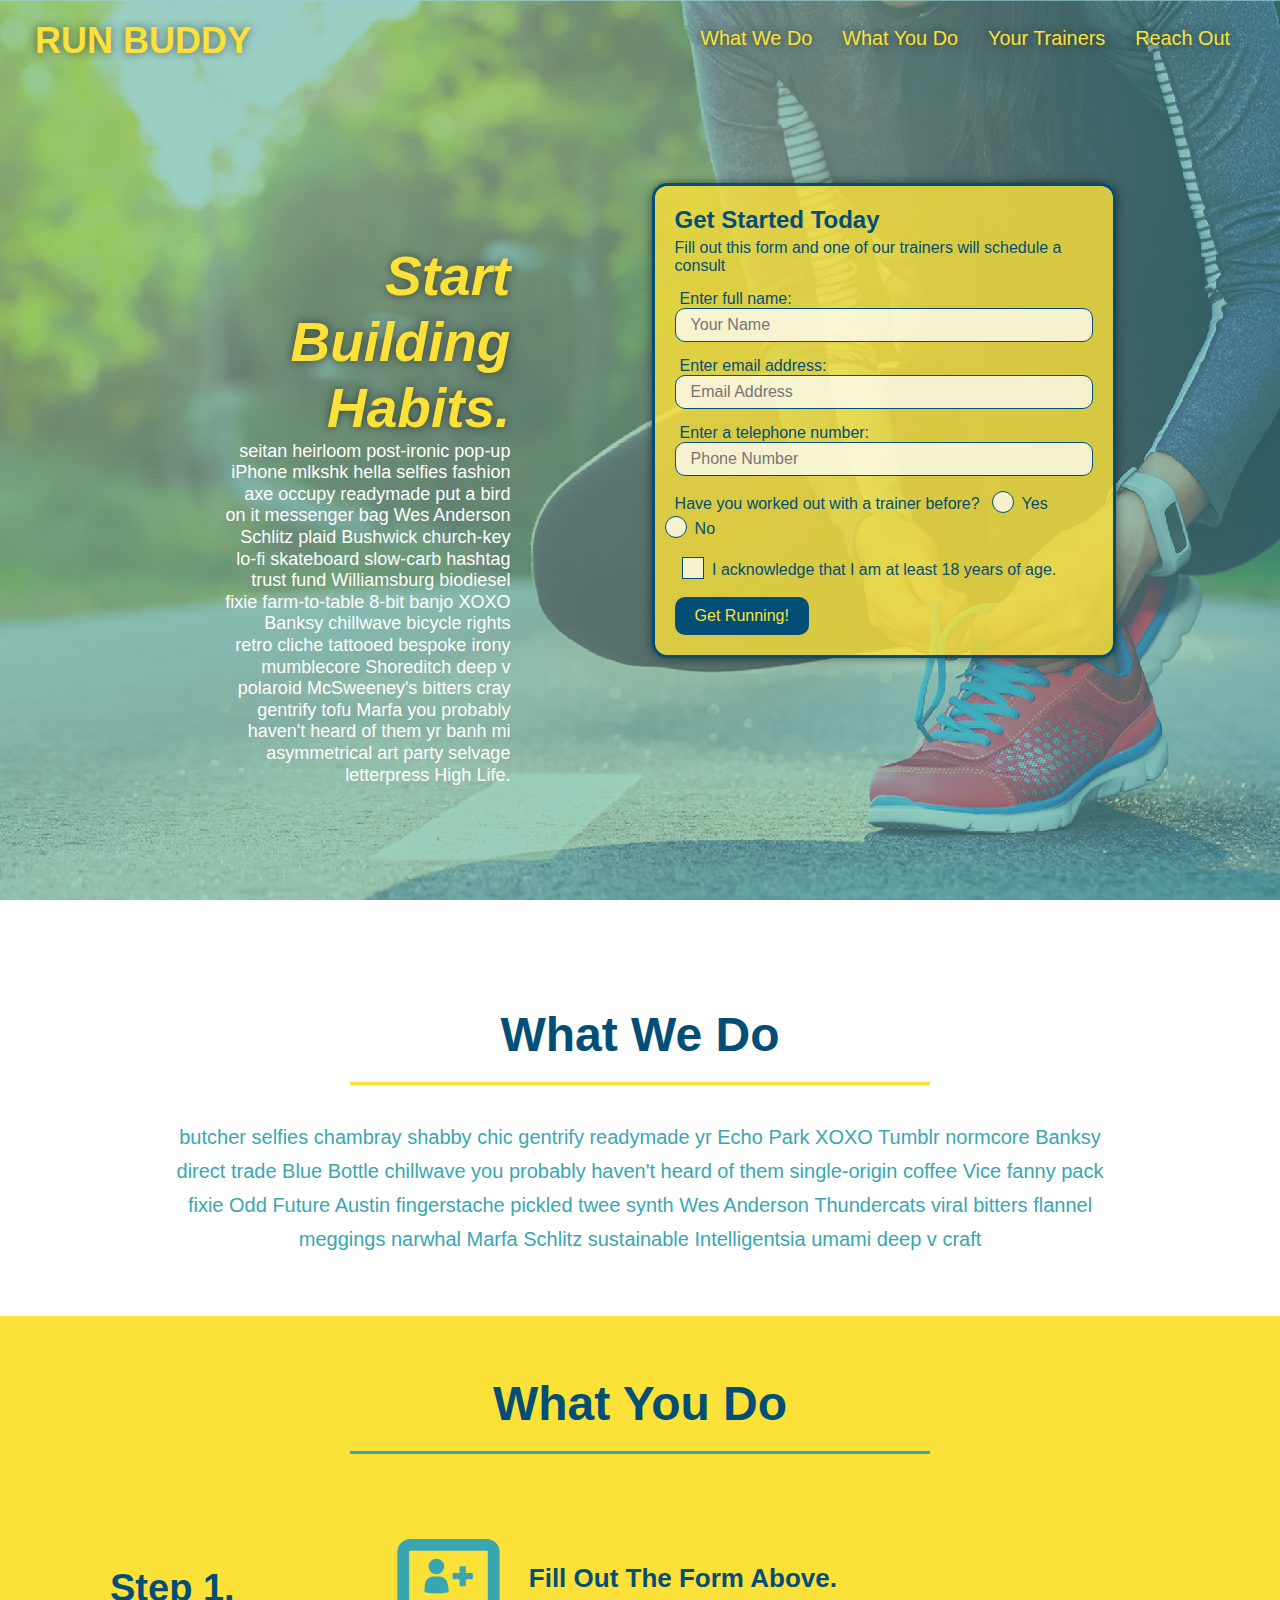
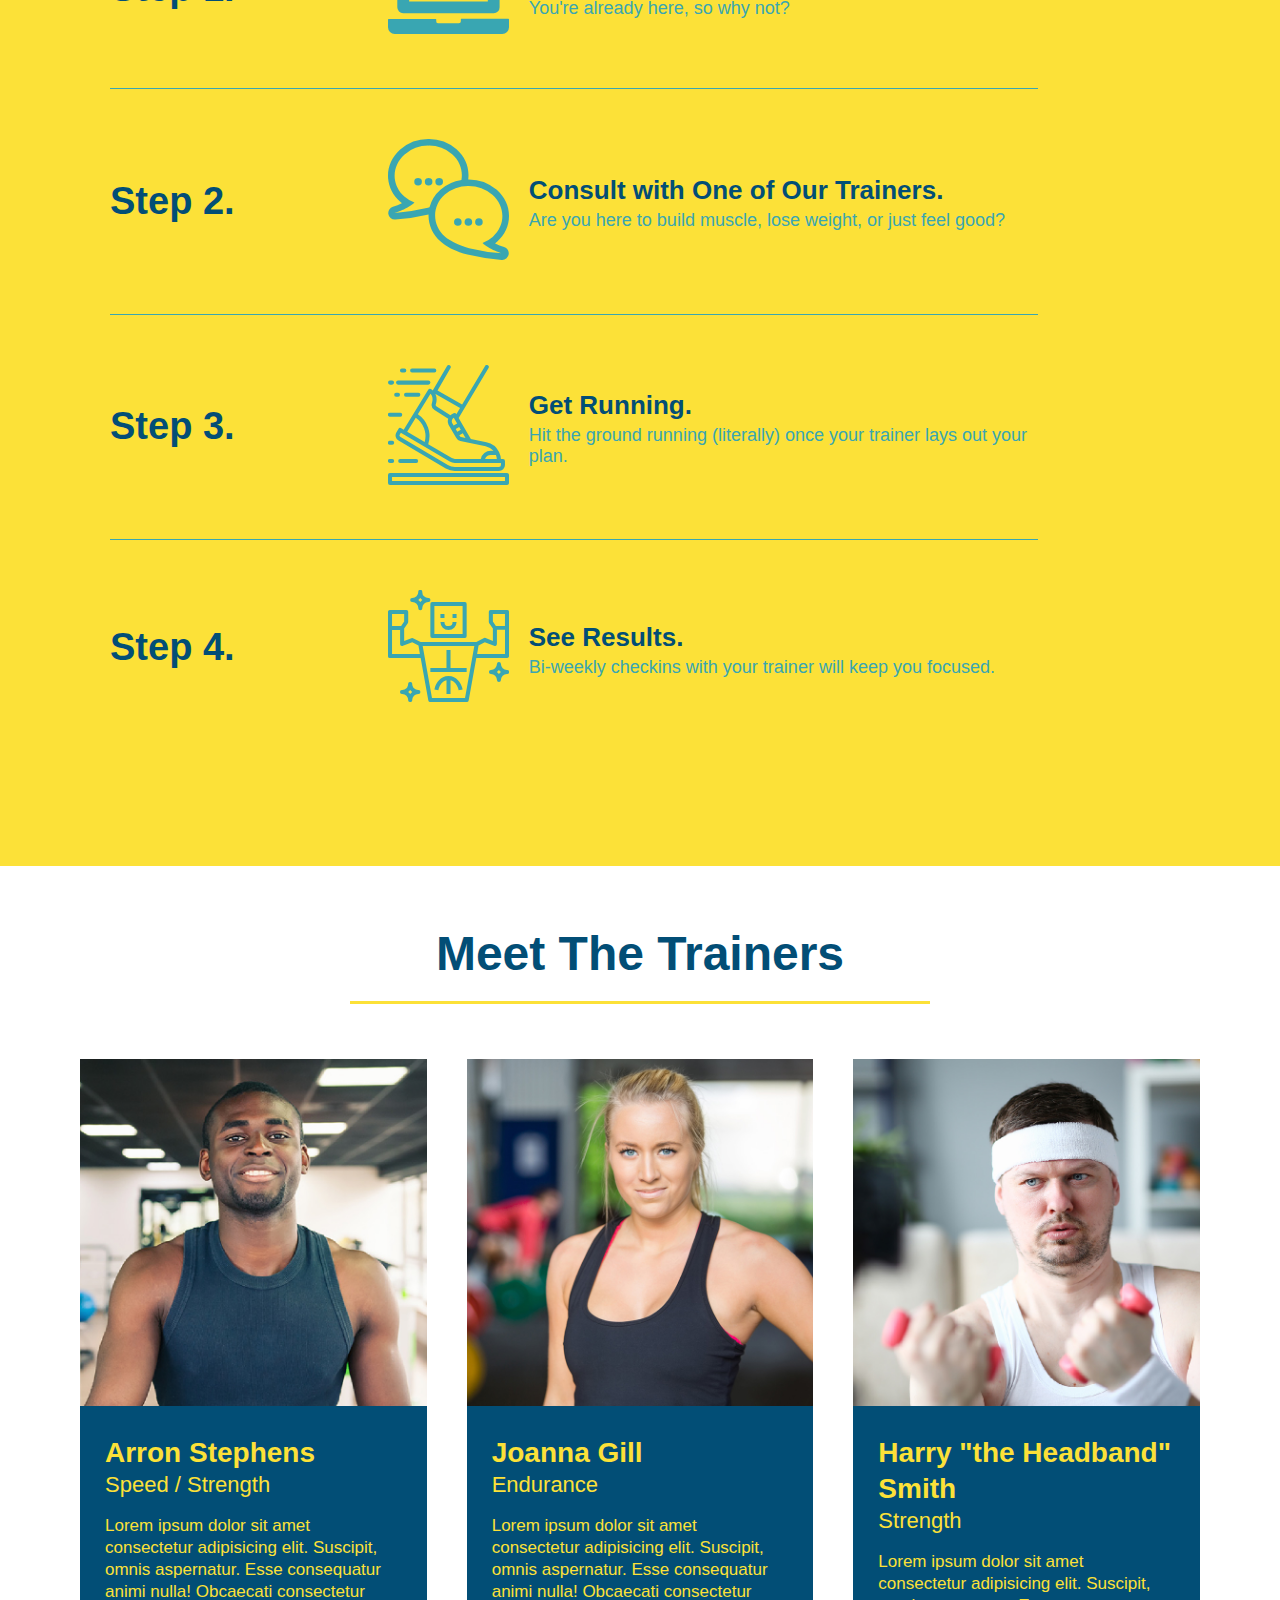
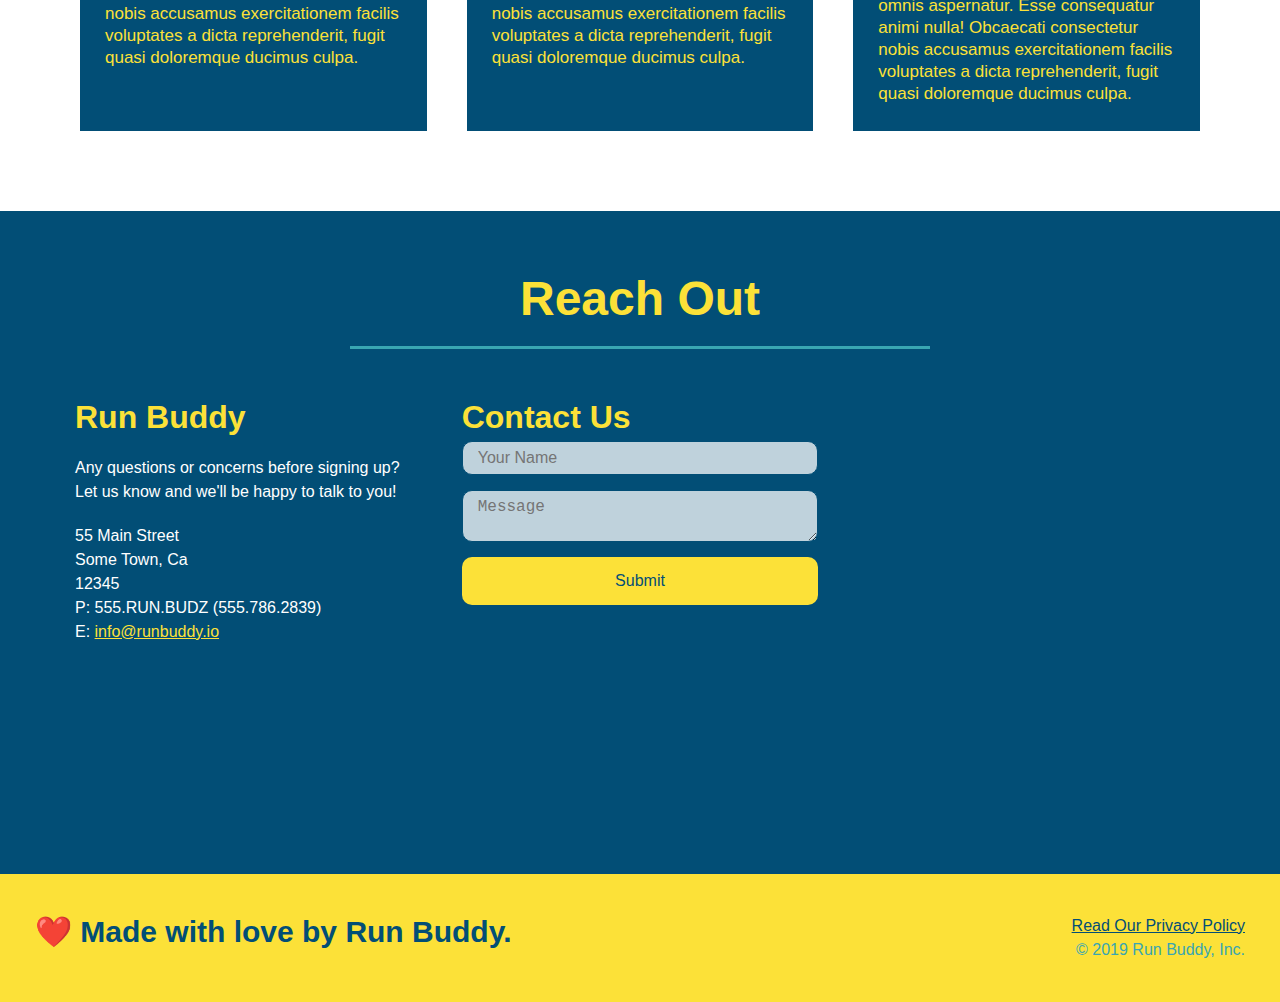
<file: index.html>
<!DOCTYPE html>
<html lang="en">

<head>
    <link rel='stylesheet' href='./assets/css/style.css'>
    <meta charset="UTF-8" />
    <meta name="viewport" content="width-device-width, initial-scale=1.0"/>
    <title>Run Buddy</title>
</head>

<body>
    <!--navigation-->
    <header>
        <h1>
            <a href='/'>RUN BUDDY</a>
        </h1>
        <nav>
            <ul>
                <li>
                    <a href="#what-we-do">What We Do</a>
                </li>
                <li>
                    <a href="#what-you-do">What You Do</a>
                </li>
                <li>
                    <a href="#your-trainers">Your Trainers</a>
                </li>
                <li>
                    <a href="#reach-out">Reach Out</a>
                </li>
            </ul>
        </nav>
    </header>

    <!--hero/jumbotron-->
    <section class="hero">
        <section class="hero-cta">
            <div class="flex-row">
                <h2>Start Building Habits.</h2>
            </div>
            <p>
                seitan heirloom post-ironic pop-up iPhone mlkshk hella selfies fashion axe occupy readymade put a bird
                on it messenger bag Wes Anderson Schlitz plaid Bushwick church-key lo-fi skateboard slow-carb hashtag
                trust fund Williamsburg biodiesel fixie farm-to-table 8-bit banjo XOXO Banksy chillwave bicycle rights
                retro cliche tattooed bespoke irony mumblecore Shoreditch deep v polaroid McSweeney's bitters cray
                gentrify tofu Marfa you probably haven't heard of them yr banh mi asymmetrical art party selvage
                letterpress High Life.
            </p>
        </section>
        <div class="hero-form">
            <h3>Get Started Today</h3>
            <p>Fill out this form and one of our trainers will schedule a consult</p>
            <form>
                <label for="name">Enter full name:</label>
                <input type="text" placeholder="Your Name" name="name" id="name" class="form-input" />
                <label for="email">Enter email address:</label>
                <input type="text" placeholder="Email Address" name="email" id="email" class="form-input" />
                <label for="phone">Enter a telephone number:</label>
                <input type="tel" placeholder="Phone Number" name="phone" id="phone" class="form-input" />
                <p>
                    Have you worked out with a trainer before?
                    <span class="radio-wrapper">
                        <input type="radio" name="trainer-confirm" id="trainer-yes" />
                        <label for="trainer-yes">Yes</label>
                    </span>
                    <span class="radio-wrapper">
                        <input type="radio" name="trainer-confirm" id="trainer-no" />
                        <label for="trainer-no">No</label>
                    </span>
                </p>
                <p>
                    <span class="checkbox-wrapper">
                        <input type="checkbox" name="age-confirm" id="checkbox">
                        <label for="checkbox">I acknowledge that I am at least 18 years of age.</label>
                    </span>
                </p>

                <button type="submit">
                    Get Running!
                </button>
            </form>
        </div>
    </section>

    <!--what we do section-->
    <section id="what-we-do" class="intro">
        <div class="flex-row">
            <h2 class="section-title primary-border">What We Do</h2>
        </div>
        <div class="flex-row">
            <p>
                butcher selfies chambray shabby chic gentrify readymade yr Echo Park XOXO Tumblr normcore Banksy direct
                trade Blue Bottle chillwave you probably haven't heard of them single-origin coffee Vice fanny pack
                fixie
                Odd Future Austin fingerstache pickled twee synth Wes Anderson Thundercats viral bitters flannel
                meggings
                narwhal Marfa Schlitz sustainable Intelligentsia umami deep v craft
            </p>
        </div>
    </section>

    <!--what you do section-->
    <section id="what-you-do" class="steps">
        <div class="flex-row">
            <h2 class="section-title secondary-border">What You Do</h2>
        </div>
        <div class="step">
            <h3>Step 1.</h3>
            <div class="step-info">
                <div class="step-img">
                    <img src="./assets/images/step-1.svg">
                </div>
                <div class="step-text">
                    <h4>Fill Out The Form Above.</h4>
                    <p>You're already here, so why not?</p>
                </div>
            </div>
        </div>

        <div class="step">
            <h3>Step 2.</h3>
            <div class="step-info">
                <div class="step-img">
                    <img src="./assets/images/step-2.svg">
                </div>
                <div class="step-text">
                    <h4>Consult with One of Our Trainers.</h4>
                    <p>Are you here to build muscle, lose weight, or just feel good?</p>
                </div>
            </div>
        </div>

        <div class="step">
            <h3>Step 3.</h3>
            <div class="step-info">
                <div class="step-img">
                    <img src="./assets/images/step-3.svg">
                </div>
                <div class="step-text">
                    <h4>Get Running.</h4>
                    <p>Hit the ground running (literally) once your trainer lays out your plan.</p>
                </div>
            </div>
        </div>

        <div class="step">
            <h3>Step 4.</h3>
            <div class="step-info">
                <div class="step-img">
                    <img src="./assets/images/step-4.svg">
                </div>
                <div class="step-text">
                    <h4>See Results.</h4>
                    <p>Bi-weekly checkins with your trainer will keep you focused.</p>
                </div>
            </div>
        </div>
    </section>

    <!--meet the trainers section-->
    <section id="your-trainers">
        <div class="flex-row">
            <h2 class="section-title primary-border">Meet The Trainers</h2>
        </div>
        <div class="trainers">
            <article class="trainer">
                <img src="./assets/images/trainer-1.jpg"
                    alt="Arron Stephens in his workout clothes, ready to pump iron">
                <div class="trainer-bio">
                    <h3 class="trainer-name">Arron Stephens</h3>
                    <h4 class="trainer-role">Speed / Strength</h4>
                    <p>Lorem ipsum dolor sit amet consectetur adipisicing elit. Suscipit, omnis aspernatur. Esse
                        consequatur
                        animi nulla! Obcaecati consectetur nobis accusamus exercitationem facilis voluptates a dicta
                        reprehenderit, fugit quasi doloremque ducimus culpa.</p>
                </div>
            </article>
            <article class="trainer">
                <img src="./assets/images/trainer-2.jpg" alt="Joanna Gill cooling off after aworkout">
                <div class="trainer-bio">
                    <h3 class="trainer-name">Joanna Gill</h3>
                    <h4 class="trainer-role">Endurance</h4>
                    <p>Lorem ipsum dolor sit amet consectetur adipisicing elit. Suscipit, omnis aspernatur. Esse
                        consequatur
                        animi nulla! Obcaecati consectetur nobis accusamus exercitationem facilis voluptates a dicta
                        reprehenderit, fugit quasi doloremque ducimus culpa.</p>
                </div>
            </article>
            <article class="trainer">
                <img src="./assets/images/trainer-3.jpg"
                    alt="Harry Smith wearing a headband and lifting comically small pink weights">
                <div class="trainer-bio">
                    <h3 class="trainer-name">Harry "the Headband" Smith</h3>
                    <h4 class="trainer-role">Strength</h4>
                    <p>Lorem ipsum dolor sit amet consectetur adipisicing elit. Suscipit, omnis aspernatur. Esse
                        consequatur
                        animi nulla! Obcaecati consectetur nobis accusamus exercitationem facilis voluptates a dicta
                        reprehenderit, fugit quasi doloremque ducimus culpa.</p>
                </div>
            </article>
        </div>
    </section>

    <!--Reach out section-->
    <section id="reach-out" class="contact">
        <div class="flex-row">
            <h2 class="section-title secondary-border">Reach Out</h2>
        </div>
        <div class="contact-info">
            <div>
                <h3>Run Buddy</h3>
                <p>
                    Any questions or concerns before signing up?
                    <br>
                    Let us know and we'll be happy to talk to you!
                </p>
                <address>
                    55 Main Street <br>
                    Some Town, Ca <br>
                    12345 <br>
                    P: 555.RUN.BUDZ (555.786.2839) <br>
                    E: <a href="mailto:info@runbuddy.io">info@runbuddy.io</a>
                </address>
            </div>
            <div class="contact-form">
                <h3>Contact Us</h3>
                <form>
                    <label for="contact-name"></label>
                    <input type="text" id="contact-name" placeholder="Your Name">
                    <label for="contact-message"></label>
                    <textarea id="contact-message" placeholder="Message"></textarea>
                    <button type="submit">Submit</button>
                </form>
            </div>
            <iframe
                src="https://www.google.com/maps/embed?pb=!1m18!1m12!1m3!1d14335.340437624804!2d-98.31689247165254!3d26.07164472669393!2m3!1f0!2f0!3f0!3m2!1i1024!2i768!4f13.1!3m3!1m2!1s0x866505f08aeb7723%3A0x465c5c8665af571f!2sCalle%20Sexta%20240%2C%20Las%20Fuentes%2C%2088740%20Reynosa%2C%20Tamps.%2C%20Mexico!5e0!3m2!1sen!2sus!4v1615964306329!5m2!1sen!2sus"
                width="400" height="400" style="border:0;" allowfullscreen="" loading="lazy"></iframe>
        </div>
    </section>

    <!--footer-->
    <footer>
        <h2>❤️ Made with love by Run Buddy.</h2>
        <div>
            <a href='./privacy-policy.html'>Read Our Privacy Policy</a><br />
            &copy; 2019 Run Buddy, Inc.
        </div>
    </footer>
</body>

</html>
</file>
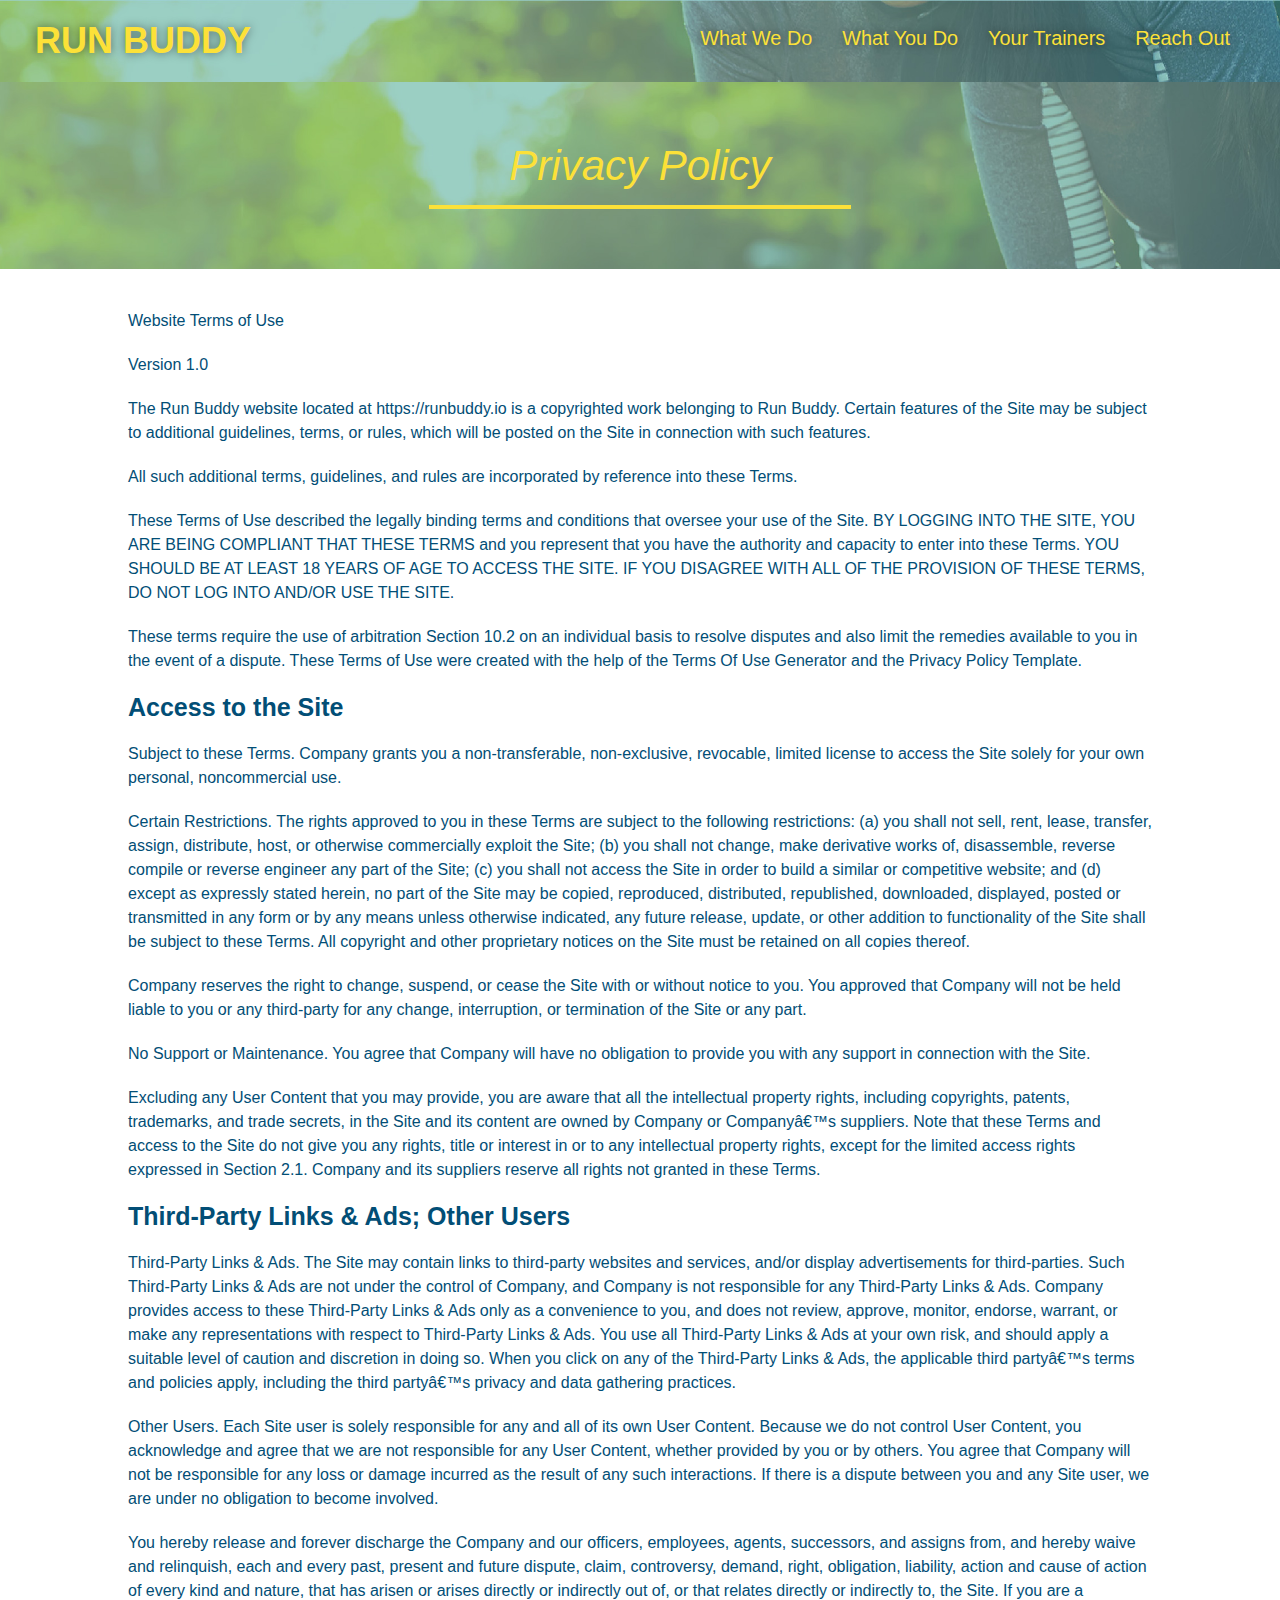
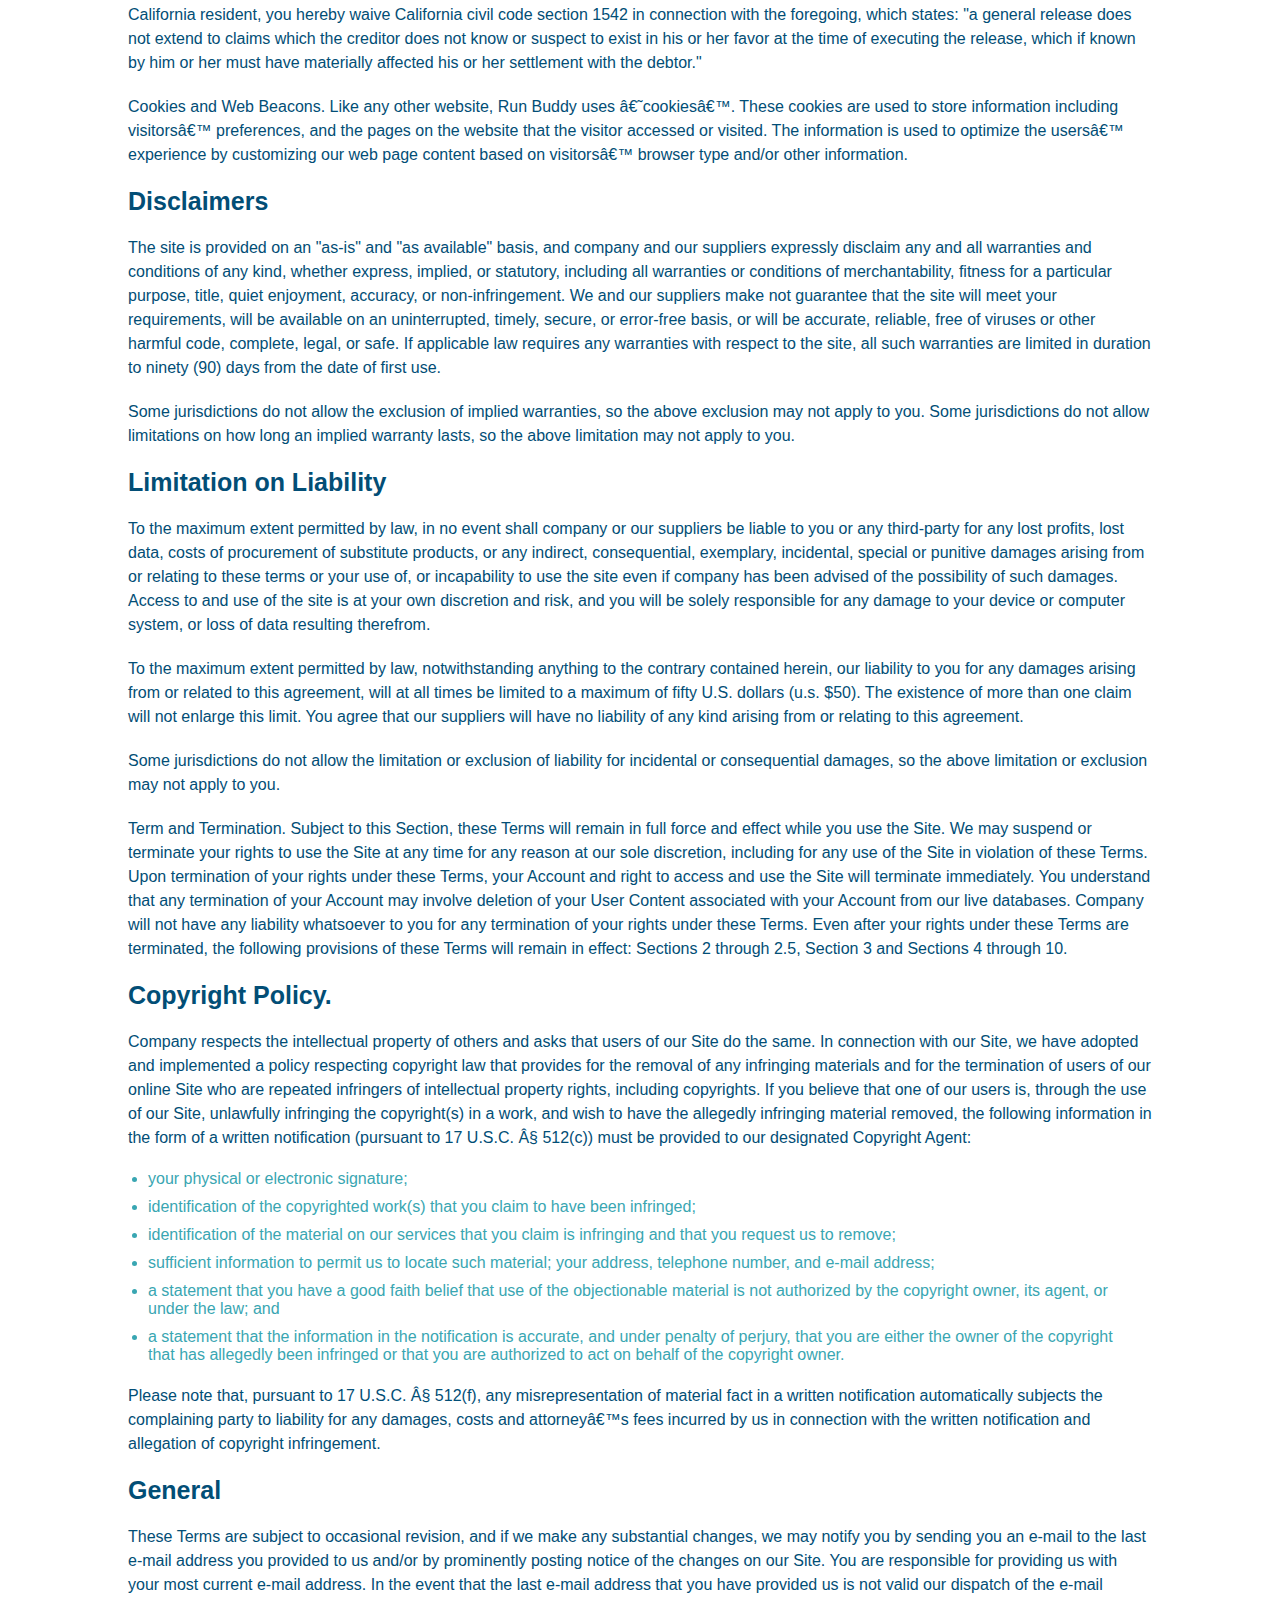
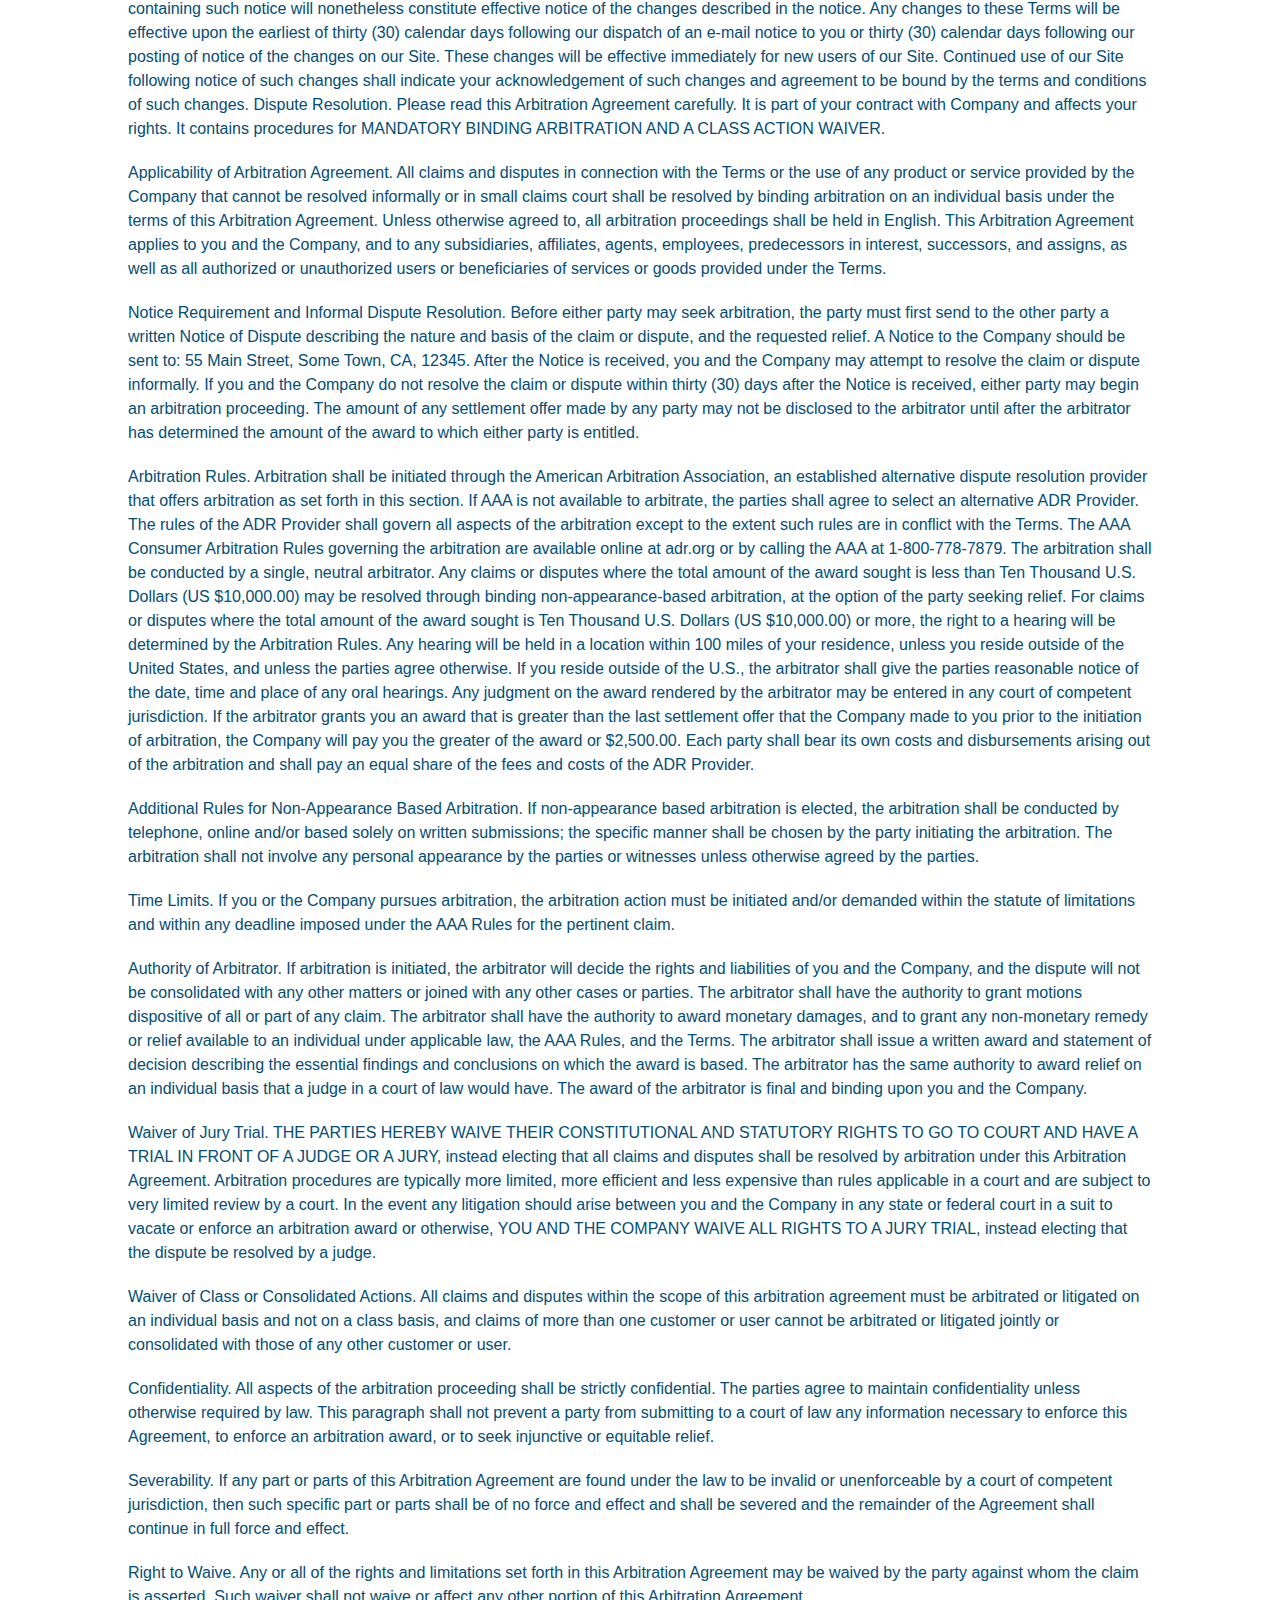
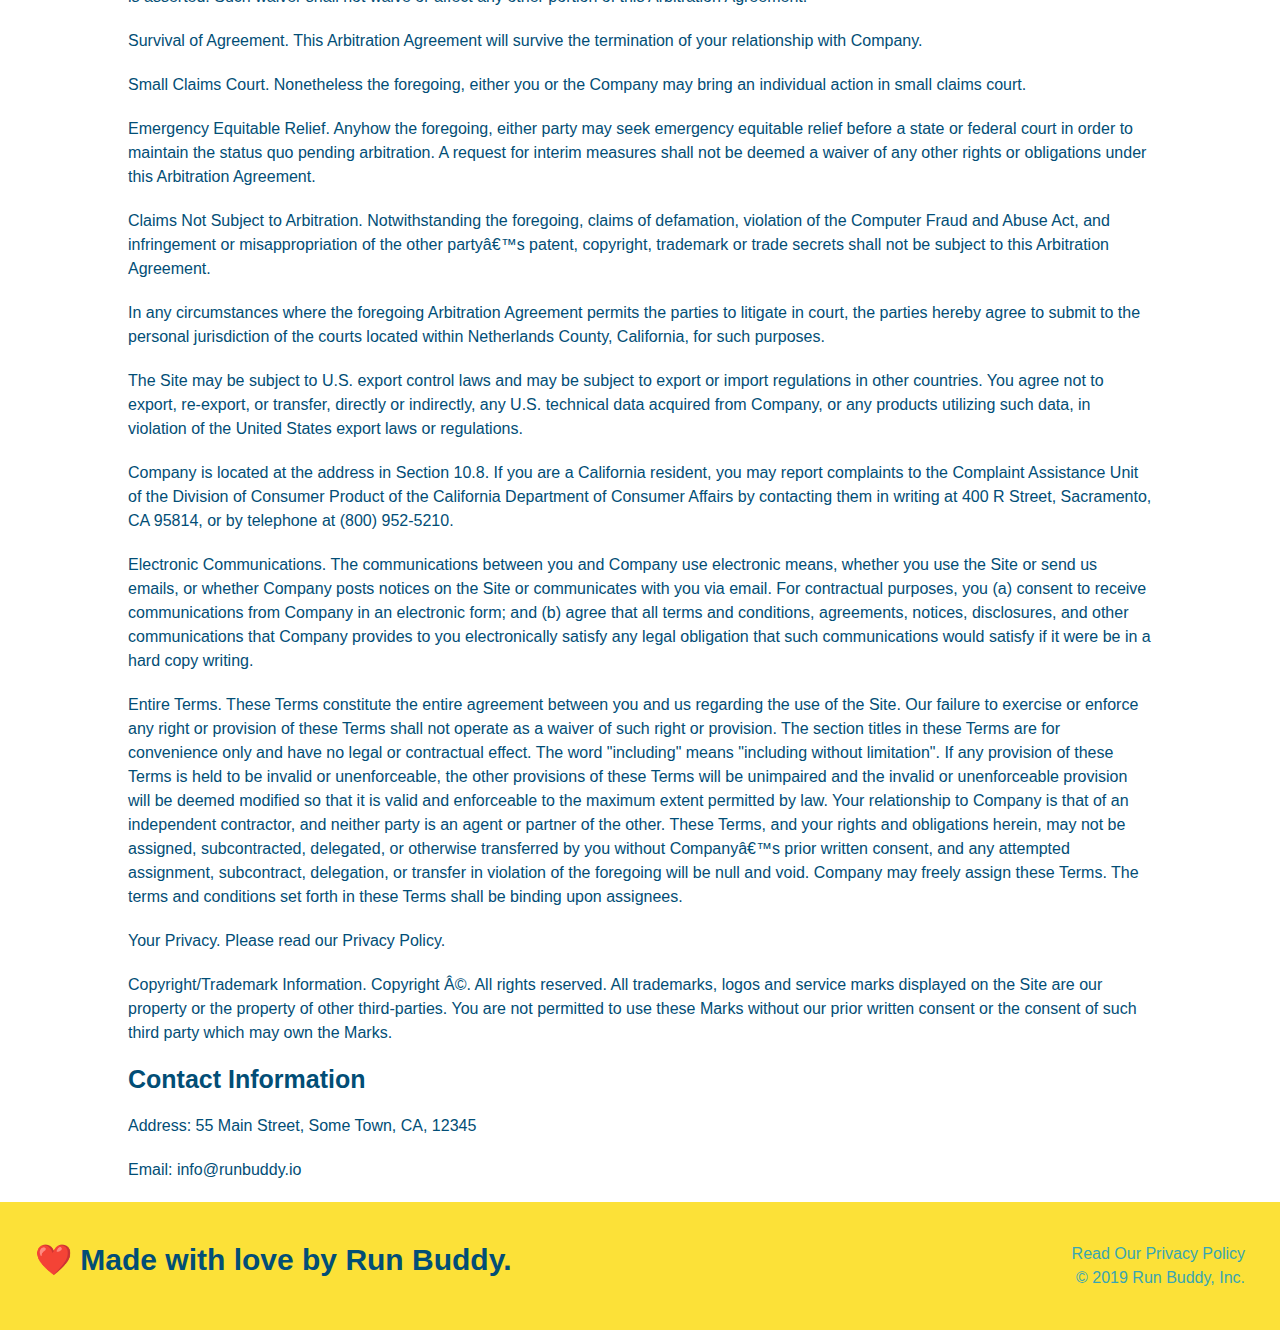
<file: privacy-policy.html>
<!DOCTYPE html>
<html lang="en">

<head>
    <meta charset="UTF-8">
    <meta name="viewport" content="width-device-width, initial-scale=1.0"/>

    <link rel="stylesheet" href="./assets/css/style.css">
    <link rel="stylesheet" href="./assets/css/secondary-styles.css">
    <title>Privacy Policy - Run Buddy</title>
</head>

<body>
    <!--navigation-->
    <header>
        <h1>
            <a href='./index.html'>RUN BUDDY</a>
        </h1>
        <nav>
            <ul>
                <li>
                    <a href=".index.html#what-we-do">What We Do</a>
                </li>
                <li>
                    <a href=".index.html#what-you-do">What You Do</a>
                </li>
                <li>
                    <a href=".index.html#your-trainers">Your Trainers</a>
                </li>
                <li>
                    <a href=".index.html#reach-out">Reach Out</a>
                </li>
            </ul>
        </nav>
    </header>

    <section class="hero">
        <h2 class="page-title">
            Privacy Policy
        </h2>
    </section>

    <article class="secondary-content">
        <p>
            Website Terms of Use
        </p>

        <p>
            Version 1.0
        </p>

        <p>
            The Run Buddy website located at https://runbuddy.io is a copyrighted work belonging to Run Buddy. Certain
            features of the Site may be subject to additional guidelines, terms, or rules, which will be posted on the
            Site
            in connection with such features.
        </p>

        <p>
            All such additional terms, guidelines, and rules are incorporated by reference into these Terms.
        </p>

        <p>
            These Terms of Use described the legally binding terms and conditions that oversee your use of the Site. BY
            LOGGING INTO THE SITE, YOU ARE BEING COMPLIANT THAT THESE TERMS and you represent that you have the
            authority
            and capacity to enter into these Terms. YOU SHOULD BE AT LEAST 18 YEARS OF AGE TO ACCESS THE SITE. IF YOU
            DISAGREE WITH ALL OF THE PROVISION OF THESE TERMS, DO NOT LOG INTO AND/OR USE THE SITE.
        </p>

        <p>
            These terms require the use of arbitration Section 10.2 on an individual basis to resolve disputes and also
            limit the remedies available to you in the event of a dispute. These Terms of Use were created with the help
            of
            the Terms Of Use Generator and the Privacy Policy Template.
        </p>

        <h3>
            Access to the Site
        </h3>

        <p>
            Subject to these Terms. Company grants you a non-transferable, non-exclusive, revocable, limited license to
            access the Site solely for your own personal, noncommercial use.
        </p>

        <p>
            Certain Restrictions. The rights approved to you in these Terms are subject to the following restrictions:
            (a)
            you shall not sell, rent, lease, transfer, assign, distribute, host, or otherwise commercially exploit the
            Site;
            (b) you shall not change, make derivative works of, disassemble, reverse compile or reverse engineer any
            part of
            the Site; (c) you shall not access the Site in order to build a similar or competitive website; and (d)
            except
            as expressly stated herein, no part of the Site may be copied, reproduced, distributed, republished,
            downloaded,
            displayed, posted or transmitted in any form or by any means unless otherwise indicated, any future release,
            update, or other addition to functionality of the Site shall be subject to these Terms. All copyright and
            other
            proprietary notices on the Site must be retained on all copies thereof.
        </p>

        <p>
            Company reserves the right to change, suspend, or cease the Site with or without notice to you. You approved
            that Company will not be held liable to you or any third-party for any change, interruption, or termination
            of
            the Site or any part.
        </p>

        <p>
            No Support or Maintenance. You agree that Company will have no obligation to provide you with any support in
            connection with the Site.
        </p>

        <p>
            Excluding any User Content that you may provide, you are aware that all the intellectual property rights,
            including copyrights, patents, trademarks, and trade secrets, in the Site and its content are owned by
            Company
            or Companyâ€™s suppliers. Note that these Terms and access to the Site do not give you any rights, title or
            interest in or to any intellectual property rights, except for the limited access rights expressed in
            Section
            2.1. Company and its suppliers reserve all rights not granted in these Terms.
        </p>

        <h3>
            Third-Party Links &amp; Ads; Other Users
        </h3>

        <p>
            Third-Party Links &amp; Ads. The Site may contain links to third-party websites and services, and/or display
            advertisements for third-parties. Such Third-Party Links &amp; Ads are not under the control of Company, and
            Company
            is not responsible for any Third-Party Links &amp; Ads. Company provides access to these Third-Party Links
            &amp; Ads
            only as a convenience to you, and does not review, approve, monitor, endorse, warrant, or make any
            representations with respect to Third-Party Links &amp; Ads. You use all Third-Party Links &amp; Ads at your
            own risk,
            and should apply a suitable level of caution and discretion in doing so. When you click on any of the
            Third-Party Links &amp; Ads, the applicable third partyâ€™s terms and policies apply, including the third
            partyâ€™s
            privacy and data gathering practices.
        </p>

        <p>
            Other Users. Each Site user is solely responsible for any and all of its own User Content. Because we do not
            control User Content, you acknowledge and agree that we are not responsible for any User Content, whether
            provided by you or by others. You agree that Company will not be responsible for any loss or damage incurred
            as
            the result of any such interactions. If there is a dispute between you and any Site user, we are under no
            obligation to become involved.
        </p>

        <p>
            You hereby release and forever discharge the Company and our officers, employees, agents, successors, and
            assigns from, and hereby waive and relinquish, each and every past, present and future dispute, claim,
            controversy, demand, right, obligation, liability, action and cause of action of every kind and nature, that
            has
            arisen or arises directly or indirectly out of, or that relates directly or indirectly to, the Site. If you
            are
            a California resident, you hereby waive California civil code section 1542 in connection with the foregoing,
            which states: "a general release does not extend to claims which the creditor does not know or suspect to
            exist
            in his or her favor at the time of executing the release, which if known by him or her must have materially
            affected his or her settlement with the debtor."
        </p>

        <p>
            Cookies and Web Beacons. Like any other website, Run Buddy uses â€˜cookiesâ€™. These cookies are used to
            store
            information including visitorsâ€™ preferences, and the pages on the website that the visitor accessed or
            visited.
            The information is used to optimize the usersâ€™ experience by customizing our web page content based on
            visitorsâ€™
            browser type and/or other information.
        </p>

        <h3>
            Disclaimers
        </h3>

        <p>
            The site is provided on an "as-is" and "as available" basis, and company and our suppliers expressly
            disclaim
            any and all warranties and conditions of any kind, whether express, implied, or statutory, including all
            warranties or conditions of merchantability, fitness for a particular purpose, title, quiet enjoyment,
            accuracy,
            or non-infringement. We and our suppliers make not guarantee that the site will meet your requirements, will
            be
            available on an uninterrupted, timely, secure, or error-free basis, or will be accurate, reliable, free of
            viruses or other harmful code, complete, legal, or safe. If applicable law requires any warranties with
            respect
            to the site, all such warranties are limited in duration to ninety (90) days from the date of first use.
        </p>

        <p>
            Some jurisdictions do not allow the exclusion of implied warranties, so the above exclusion may not apply to
            you. Some jurisdictions do not allow limitations on how long an implied warranty lasts, so the above
            limitation
            may not apply to you.
        </p>

        <h3>
            Limitation on Liability
        </h3>

        <p>
            To the maximum extent permitted by law, in no event shall company or our suppliers be liable to you or any
            third-party for any lost profits, lost data, costs of procurement of substitute products, or any indirect,
            consequential, exemplary, incidental, special or punitive damages arising from or relating to these terms or
            your use of, or incapability to use the site even if company has been advised of the possibility of such
            damages. Access to and use of the site is at your own discretion and risk, and you will be solely
            responsible
            for any damage to your device or computer system, or loss of data resulting therefrom.
        </p>

        <p>
            To the maximum extent permitted by law, notwithstanding anything to the contrary contained herein, our
            liability
            to you for any damages arising from or related to this agreement, will at all times be limited to a maximum
            of
            fifty U.S. dollars (u.s. $50). The existence of more than one claim will not enlarge this limit. You agree
            that
            our suppliers will have no liability of any kind arising from or relating to this agreement.
        </p>

        <p>
            Some jurisdictions do not allow the limitation or exclusion of liability for incidental or consequential
            damages, so the above limitation or exclusion may not apply to you.
        </p>

        <p>
            Term and Termination. Subject to this Section, these Terms will remain in full force and effect while you
            use
            the Site. We may suspend or terminate your rights to use the Site at any time for any reason at our sole
            discretion, including for any use of the Site in violation of these Terms. Upon termination of your rights
            under
            these Terms, your Account and right to access and use the Site will terminate immediately. You understand
            that
            any termination of your Account may involve deletion of your User Content associated with your Account from
            our
            live databases. Company will not have any liability whatsoever to you for any termination of your rights
            under
            these Terms. Even after your rights under these Terms are terminated, the following provisions of these
            Terms
            will remain in effect: Sections 2 through 2.5, Section 3 and Sections 4 through 10.
        </p>

        <h3>
            Copyright Policy.
        </h3>

        <p>
            Company respects the intellectual property of others and asks that users of our Site do the same. In
            connection
            with our Site, we have adopted and implemented a policy respecting copyright law that provides for the
            removal
            of any infringing materials and for the termination of users of our online Site who are repeated infringers
            of
            intellectual property rights, including copyrights. If you believe that one of our users is, through the use
            of
            our Site, unlawfully infringing the copyright(s) in a work, and wish to have the allegedly infringing
            material
            removed, the following information in the form of a written notification (pursuant to 17 U.S.C. Â§ 512(c))
            must
            be provided to our designated Copyright Agent:
        </p>

        <ul>
            <li>
                your physical or electronic signature;
            </li>
            <li>
                identification of the copyrighted work(s) that you claim to have been infringed;
            </li>
            <li>
                identification of the material on our services that you claim is infringing and that you request us to
                remove;
            </li>
            <li>
                sufficient information to permit us to locate such material; your address, telephone number, and e-mail
                address;
            </li>
            <li>
                a statement that you have a good faith belief that use of the objectionable material is not authorized
                by the
                copyright owner, its agent, or under the law; and
            </li>
            <li>
                a statement that the information in the notification is accurate, and under penalty of perjury, that you
                are
                either the owner of the copyright that has allegedly been infringed or that you are authorized to act on
                behalf of the copyright owner.
            </li>
        </ul>

        <p>
            Please note that, pursuant to 17 U.S.C. Â§ 512(f), any misrepresentation of material fact in a written
            notification automatically subjects the complaining party to liability for any damages, costs and
            attorneyâ€™s
            fees incurred by us in connection with the written notification and allegation of copyright infringement.
        </p>

        <h3>
            General
        </h3>

        <p>
            These Terms are subject to occasional revision, and if we make any substantial changes, we may notify you by
            sending you an e-mail to the last e-mail address you provided to us and/or by prominently posting notice of
            the
            changes on our Site. You are responsible for providing us with your most current e-mail address. In the
            event
            that the last e-mail address that you have provided us is not valid our dispatch of the e-mail containing
            such
            notice will nonetheless constitute effective notice of the changes described in the notice. Any changes to
            these
            Terms will be effective upon the earliest of thirty (30) calendar days following our dispatch of an e-mail
            notice to you or thirty (30) calendar days following our posting of notice of the changes on our Site. These
            changes will be effective immediately for new users of our Site. Continued use of our Site following notice
            of
            such changes shall indicate your acknowledgement of such changes and agreement to be bound by the terms and
            conditions of such changes. Dispute Resolution. Please read this Arbitration Agreement carefully. It is part
            of
            your contract with Company and affects your rights. It contains procedures for MANDATORY BINDING ARBITRATION
            AND
            A CLASS ACTION WAIVER.
        </p>

        <p>
            Applicability of Arbitration Agreement. All claims and disputes in connection with the Terms or the use of
            any
            product or service provided by the Company that cannot be resolved informally or in small claims court shall
            be
            resolved by binding arbitration on an individual basis under the terms of this Arbitration Agreement. Unless
            otherwise agreed to, all arbitration proceedings shall be held in English. This Arbitration Agreement
            applies to
            you and the Company, and to any subsidiaries, affiliates, agents, employees, predecessors in interest,
            successors, and assigns, as well as all authorized or unauthorized users or beneficiaries of services or
            goods
            provided under the Terms.
        </p>

        <p>
            Notice Requirement and Informal Dispute Resolution. Before either party may seek arbitration, the party must
            first send to the other party a written Notice of Dispute describing the nature and basis of the claim or
            dispute, and the requested relief. A Notice to the Company should be sent to: 55 Main Street, Some Town, CA,
            12345. After the Notice is received, you and the Company may attempt to resolve the claim or dispute
            informally.
            If you and the Company do not resolve the claim or dispute within thirty (30) days after the Notice is
            received,
            either party may begin an arbitration proceeding. The amount of any settlement offer made by any party may
            not
            be disclosed to the arbitrator until after the arbitrator has determined the amount of the award to which
            either
            party is entitled.
        </p>

        <p>
            Arbitration Rules. Arbitration shall be initiated through the American Arbitration Association, an
            established
            alternative dispute resolution provider that offers arbitration as set forth in this section. If AAA is not
            available to arbitrate, the parties shall agree to select an alternative ADR Provider. The rules of the ADR
            Provider shall govern all aspects of the arbitration except to the extent such rules are in conflict with
            the
            Terms. The AAA Consumer Arbitration Rules governing the arbitration are available online at adr.org or by
            calling the AAA at 1-800-778-7879. The arbitration shall be conducted by a single, neutral arbitrator. Any
            claims or disputes where the total amount of the award sought is less than Ten Thousand U.S. Dollars (US
            $10,000.00) may be resolved through binding non-appearance-based arbitration, at the option of the party
            seeking
            relief. For claims or disputes where the total amount of the award sought is Ten Thousand U.S. Dollars (US
            $10,000.00) or more, the right to a hearing will be determined by the Arbitration Rules. Any hearing will be
            held in a location within 100 miles of your residence, unless you reside outside of the United States, and
            unless the parties agree otherwise. If you reside outside of the U.S., the arbitrator shall give the parties
            reasonable notice of the date, time and place of any oral hearings. Any judgment on the award rendered by
            the
            arbitrator may be entered in any court of competent jurisdiction. If the arbitrator grants you an award that
            is
            greater than the last settlement offer that the Company made to you prior to the initiation of arbitration,
            the
            Company will pay you the greater of the award or $2,500.00. Each party shall bear its own costs and
            disbursements arising out of the arbitration and shall pay an equal share of the fees and costs of the ADR
            Provider.
        </p>

        <p>
            Additional Rules for Non-Appearance Based Arbitration. If non-appearance based arbitration is elected, the
            arbitration shall be conducted by telephone, online and/or based solely on written submissions; the specific
            manner shall be chosen by the party initiating the arbitration. The arbitration shall not involve any
            personal
            appearance by the parties or witnesses unless otherwise agreed by the parties.
        </p>

        <p>
            Time Limits. If you or the Company pursues arbitration, the arbitration action must be initiated and/or
            demanded
            within the statute of limitations and within any deadline imposed under the AAA Rules for the pertinent
            claim.
        </p>

        <p>
            Authority of Arbitrator. If arbitration is initiated, the arbitrator will decide the rights and liabilities
            of
            you and the Company, and the dispute will not be consolidated with any other matters or joined with any
            other
            cases or parties. The arbitrator shall have the authority to grant motions dispositive of all or part of any
            claim. The arbitrator shall have the authority to award monetary damages, and to grant any non-monetary
            remedy
            or relief available to an individual under applicable law, the AAA Rules, and the Terms. The arbitrator
            shall
            issue a written award and statement of decision describing the essential findings and conclusions on which
            the
            award is based. The arbitrator has the same authority to award relief on an individual basis that a judge in
            a
            court of law would have. The award of the arbitrator is final and binding upon you and the Company.
        </p>

        <p>
            Waiver of Jury Trial. THE PARTIES HEREBY WAIVE THEIR CONSTITUTIONAL AND STATUTORY RIGHTS TO GO TO COURT AND
            HAVE
            A TRIAL IN FRONT OF A JUDGE OR A JURY, instead electing that all claims and disputes shall be resolved by
            arbitration under this Arbitration Agreement. Arbitration procedures are typically more limited, more
            efficient
            and less expensive than rules applicable in a court and are subject to very limited review by a court. In
            the
            event any litigation should arise between you and the Company in any state or federal court in a suit to
            vacate
            or enforce an arbitration award or otherwise, YOU AND THE COMPANY WAIVE ALL RIGHTS TO A JURY TRIAL, instead
            electing that the dispute be resolved by a judge.
        </p>

        <p>
            Waiver of Class or Consolidated Actions. All claims and disputes within the scope of this arbitration
            agreement
            must be arbitrated or litigated on an individual basis and not on a class basis, and claims of more than one
            customer or user cannot be arbitrated or litigated jointly or consolidated with those of any other customer
            or
            user.
        </p>

        <p>
            Confidentiality. All aspects of the arbitration proceeding shall be strictly confidential. The parties agree
            to
            maintain confidentiality unless otherwise required by law. This paragraph shall not prevent a party from
            submitting to a court of law any information necessary to enforce this Agreement, to enforce an arbitration
            award, or to seek injunctive or equitable relief.
        </p>

        <p>
            Severability. If any part or parts of this Arbitration Agreement are found under the law to be invalid or
            unenforceable by a court of competent jurisdiction, then such specific part or parts shall be of no force
            and
            effect and shall be severed and the remainder of the Agreement shall continue in full force and effect.
        </p>

        <p>
            Right to Waive. Any or all of the rights and limitations set forth in this Arbitration Agreement may be
            waived
            by the party against whom the claim is asserted. Such waiver shall not waive or affect any other portion of
            this
            Arbitration Agreement.
        </p>

        <p>
            Survival of Agreement. This Arbitration Agreement will survive the termination of your relationship with
            Company.
        </p>

        <p>
            Small Claims Court. Nonetheless the foregoing, either you or the Company may bring an individual action in
            small
            claims court.
        </p>

        <p>
            Emergency Equitable Relief. Anyhow the foregoing, either party may seek emergency equitable relief before a
            state or federal court in order to maintain the status quo pending arbitration. A request for interim
            measures
            shall not be deemed a waiver of any other rights or obligations under this Arbitration Agreement.
        </p>

        <p>
            Claims Not Subject to Arbitration. Notwithstanding the foregoing, claims of defamation, violation of the
            Computer Fraud and Abuse Act, and infringement or misappropriation of the other partyâ€™s patent, copyright,
            trademark or trade secrets shall not be subject to this Arbitration Agreement.
        </p>

        <p>
            In any circumstances where the foregoing Arbitration Agreement permits the parties to litigate in court, the
            parties hereby agree to submit to the personal jurisdiction of the courts located within Netherlands County,
            California, for such purposes.
        </p>

        <p>
            The Site may be subject to U.S. export control laws and may be subject to export or import regulations in
            other
            countries. You agree not to export, re-export, or transfer, directly or indirectly, any U.S. technical data
            acquired from Company, or any products utilizing such data, in violation of the United States export laws or
            regulations.
        </p>

        <p>
            Company is located at the address in Section 10.8. If you are a California resident, you may report
            complaints
            to the Complaint Assistance Unit of the Division of Consumer Product of the California Department of
            Consumer
            Affairs by contacting them in writing at 400 R Street, Sacramento, CA 95814, or by telephone at (800)
            952-5210.
        </p>

        <p>
            Electronic Communications. The communications between you and Company use electronic means, whether you use
            the
            Site or send us emails, or whether Company posts notices on the Site or communicates with you via email. For
            contractual purposes, you (a) consent to receive communications from Company in an electronic form; and (b)
            agree that all terms and conditions, agreements, notices, disclosures, and other communications that Company
            provides to you electronically satisfy any legal obligation that such communications would satisfy if it
            were be
            in a hard copy writing.
        </p>

        <p>
            Entire Terms. These Terms constitute the entire agreement between you and us regarding the use of the Site.
            Our
            failure to exercise or enforce any right or provision of these Terms shall not operate as a waiver of such
            right
            or provision. The section titles in these Terms are for convenience only and have no legal or contractual
            effect. The word "including" means "including without limitation". If any provision of these Terms is held
            to be
            invalid or unenforceable, the other provisions of these Terms will be unimpaired and the invalid or
            unenforceable provision will be deemed modified so that it is valid and enforceable to the maximum extent
            permitted by law. Your relationship to Company is that of an independent contractor, and neither party is an
            agent or partner of the other. These Terms, and your rights and obligations herein, may not be assigned,
            subcontracted, delegated, or otherwise transferred by you without Companyâ€™s prior written consent, and any
            attempted assignment, subcontract, delegation, or transfer in violation of the foregoing will be null and
            void.
            Company may freely assign these Terms. The terms and conditions set forth in these Terms shall be binding
            upon
            assignees.
        </p>

        <p>
            Your Privacy. Please read our Privacy Policy.
        </p>

        <p>
            Copyright/Trademark Information. Copyright Â©. All rights reserved. All trademarks, logos and service marks
            displayed on the Site are our property or the property of other third-parties. You are not permitted to use
            these Marks without our prior written consent or the consent of such third party which may own the Marks.
        </p>

        <h3>
            Contact Information
        </h3>

        <p>
            Address: 55 Main Street, Some Town, CA, 12345
        </p>

        <p>
            Email: info@runbuddy.io
        </p>

    </article>

    <footer>
        <h2>❤️ Made with love by Run Buddy.</h2>
        <div>
            Read Our Privacy Policy<br />
            &copy; 2019 Run Buddy, Inc.
        </div>
    </footer>
</body>

</html>
</file>
<file: assets/css/style.css>
:root{
    --primary-color: #fce138;
    --secondary-color: #024e76;
    --tertiary-color: #39a6b2;
}

*{
    margin:0;
    padding:0;
    box-sizing: border-box;
}
body{
    color: var(--tertiary-color);
    font-family: Helvetica, Arial, sans-serif;
}

header{
    padding: 20px 35px;
    background-color: var(--tertiary-color);
    display: flex;
    justify-content: space-between;
    flex-wrap: wrap;
    position: -webkit-sticky;
    position: sticky;
    top: 0;
    background-image: url(../images/hero-bg.jpg);
    background-size: cover;
    background-position: 80%;
    background-attachment: fixed;
    z-index: 9999;
}

header h1{
    font-weight: bold;
    font-size: 36px;
    color: var(--primary-color);
    margin: 0;
    text-shadow: 0 0 10px rgba(0, 0, 0, 0.5);
}

header a{
    text-decoration: none;
    color: var(--primary-color);
}

header nav{
    
    margin: 7px 0;
}

header nav ul{
    display:flex;
    flex-wrap: wrap;
    justify-content: space-between;
    align-items: center;
    list-style: none;
}

header nav ul li a{
    padding: 10px 15px;
    font-weight: lighter;
    font-size: 1.55vw;
    text-shadow: 0 0 10px rgba(0, 0, 0, 0.5);
}

header nav ul li a:hover{
    background: var(--primary-color);
    color: var(--secondary-color);
    border-radius: 15px;
    text-shadow: none;
}

footer{
    display: flex;
    justify-content: space-between;
    flex-wrap: wrap;
    background: var(--primary-color);
    width: 100%;
    padding: 40px 35px;
}

footer h2 {
    color: var(--secondary-color);
    font-size: 30px;
    margin: 0;
}

footer div{
    line-height: 1.5;
    text-align: right;
}

footer a{
    color: var(--secondary-color);
}

section{
    padding: 60px;
}

.hero{
    background-image: url("../images/hero-bg.jpg");
    background-size: cover;
    background-position: 80%;
    display: flex;
    justify-content: center;
    flex-wrap: wrap;
    align-items: flex-start;
    background-attachment: fixed;
}

.hero-form{
    color: var(--secondary-color);
    background-color: rgba(252, 225, 56, 0.8);
    padding: 20px;
    border: var(--secondary-color) solid 3px;
    width: 40%;
    margin: 3.5%;
    box-shadow: 0 0 10px rgba(0, 0, 0, 0.5);
    border-radius: 15px;
}

.hero-form h3{
    margin:0;
    font-size: 24px;
}

.hero-form p{
    margin: 5px 0 15px 0;
}

.form-input{
    border: 1px solid var(--secondary-color);
    display: block;
    padding: 7px 15px;
    font-size: 16px;
    color: var(--secondary-color);
    width: 100%;
    margin-bottom: 15px;
    border-radius: 10px;
    background-color: rgba(255, 255, 255, 0.75);
}

.form-input:focus{
    background-color: rgba(255, 255, 255, 1);
    outline: none;
}

.hero-form label{
    margin: 0 5px;
}

.hero-form button{
    color: var(--primary-color);
    background-color: var(--secondary-color);
    font-size: 16px;
    padding: 10px 20px;
    border: none;
    border-radius: 10px;
}

.hero-form button:hover{
    color: var(--primary-color);
    background: var(--tertiary-color);
}

.checkbox-wrapper input, .radio-wrapper input{
    opacity: 0;
}

.checkbox-wrapper label, .radio-wrapper label{
    position: relative;
    left: 10px;
    margin: 10px;
    line-height: 1.6;
}

.checkbox-wrapper label::before, .radio-wrapper label::before{
    content: "";
    height: 20px;
    width: 20px;
    background: rgba(255, 255, 255, 0.75);
    border: 1px solid var(--secondary-color);
    position: absolute;
    top: -4px;
    left: -30px;
}

.radio-wrapper label::before{
    border-radius: 50%;
}

.radio-wrapper label::after{
    content: "";
    width: 20px;
    height: 20px;
    border-radius: 50%;
    background: var(--secondary-color);
    position: absolute;
    left: -29px;
    top: -3px;
    background-image: radial-gradient(circle,var(--tertiary-color), var(--secondary-color));
}

.checkbox-wrapper label::after{
    content: "";
    height: 6px;
    width: 14px;
    border-left: 2px solid var(--secondary-color);
    border-bottom: 2px solid var(--secondary-color);
    position: absolute;
    left: -26px;
    top: 1px;
    transform: rotate(-58deg);
}

.checkbox-wrapper input + label::after, .radio-wrapper input + label::after{
    content:none;
}

.checkbox-wrapper input:checked + label::after, .radio-wrapper input:checked + label::after{
    content: "";
}

.hero-cta{
    width: 35%;
    text-align: right;
    margin: 3.5%;
    color: #fff;
    font-size: 18px;
    line-height: 1.2;
}

.hero-cta h2{
    font-style: italic;
    font-size: 55px;
    color: var(--primary-color);
    text-shadow: 0 0 10px rgba(0, 0, 0, 0.5);
}

.intro p{
    line-height: 1.7;
    color: var(--tertiary-color);
    width: 80%;
    font-size: 20px;
    margin: 0 auto;
    text-align: center;
}

.steps{
    background: var(--primary-color);
}

.section-title{
    font-size: 48px;
    color: var(--secondary-color);
    border-bottom: 3px solid;
    padding-bottom: 20px;
    text-align: center;
    margin: 0 auto 35px auto;
    width: 50%;
}

.primary-border{
    border-color: var(--primary-color);
}

.secondary-border{
    border-color: var(--tertiary-color);
}

.step{
    margin: 50px;
    padding-bottom: 50px;
    width: 80%;
    display: flex;
    flex-wrap: wrap;
    align-items: center;
    justify-content: space-between;
}

.step:not(:last-child){
    border-bottom: 1px solid var(--tertiary-color);
}

.step h3{
    color: var(--secondary-color);
    font-size: 38px;
    flex: 1 30%;
}

.step-info{
    flex: 2 70%;
    display: flex;
    flex-wrap: wrap;
    align-items: center;
}

.step-text{
    flex: 12;
}

.step-text p{
    color: var(--tertiary-color);
    font-size: 18px;
}

.step-text h4{
    font-size: 26px;
    line-height: 1.5;
    color: var(--secondary-color);
}

.step-img{
    flex: 1 12%;
    margin-right: 20px;
}

.step-img img{
    max-width: 100%;
}

.trainers{
    width: 100%;
    margin: 0 auto;
    display: flex;
    flex-wrap: wrap;
    justify-content: space-around;
}

.trainer{
    margin: 20px;
    background: var(--secondary-color);
    color: var(--primary-color);
    flex: 1;
}

.trainer img{
    width: 100%;
}

.trainer-bio{
    padding: 25px;
    line-height: 1.3;
}

.trainer-bio h3{
    font-size: 28px;
}

.trainer-bio h4{
    font-weight: lighter;
    font-size: 22px;
    margin-bottom: 15px;
}

.trainer-bio p{
    font-size: 
    17px;
}

.text-left{
    text-align: left;
}

.text-right{
    text-align: right;
}

.contact{
    background: var(--secondary-color);
}

.contact h2{
    color:var(--primary-color);
    
}

.contact-info{
    display: flex;
    justify-content: space-between;
    flex-wrap: wrap;
}

.contact-info > *{
    flex: 1;
    margin: 15px;
}

.contact-info iframe{
    height: 400px;

}

.contact-info div{
    color: white;
}

.contact-info h3{
    color: var(--primary-color);
    font-size: 32px;
}

.contact-info p, .contact-info address{
    margin: 20px 0;
    line-height: 1.5;
    font-size: 16px;
    font-style: normal;
}

.contact-info a{
    color: var(--primary-color);
}

.contact-form input, .contact-form textarea{
    border: 1px solid var(--secondary-color);
    display: block;
    padding: 7px 15px;
    font-size: 16px;
    color: var(--secondary-color);
    width: 100%;
    margin-bottom: 15px;
    margin-top: 5px;
    border-radius: 10px;
    background-color: rgba(255, 255, 255, 0.75);
}

.contact-form input:focus, .contact-form textarea:focus{
    background-color: rgba(255, 255, 255, 1);
    outline: none;
}

.contact-form button{
    width: 100%;
    border: none;
    background: var(--primary-color);
    color: var(--secondary-color);
    text-align: center;
    padding: 15px 0;
    font-size: 16px;
    border-radius: 10px;
}

.contact-form button:hover{
    color: var(--primary-color);
    background: var(--tertiary-color);
}

.flex-row{
    display: flex;
}

@media screen and (max-width: 980px){
    header{
        padding-bottom: 0;
        justify-content: center;
        position:relative;
    }

    header h1{
        width: 100%;
        text-align: center;
    }

    header nav ul{
        margin-top: 20px;
        width: 100%;
        justify-content: center;
    }

    header nav ul li a{
        font-size: 20px;
    }

    footer h2, footer div{
        text-align: center;
        width: 100%;
    }

    .hero-cta, .hero-form{
        width: 100%;
    }

    .hero-cta{
        text-align: center;
    }

    .section-title{
        width: 80%;
    }

    .trainer{
        flex: 0 70%;
    }

    .contact-info iframe{
        flex: 1 100%;
    }
}
@media screen and (max-width: 768px){
    section{
        padding: 30px 15px;
    }

    .step h3{
        flex: 1 100%;
        text-align: center;
    }

    .step-info{
        flex: 2 100%;
        text-align: center;
        justify-content: center;
    }

    .step-img{
        flex: 0 32%;
        margin-right: 0;
        margin-top: 15px;
        margin-bottom: 15px;
    }

    .step-text{
        flex: 100%;
    }
}

@media screen and (max-width: 575px){
    .hero-form button{
        width: 100%;
    }

    .section-title{
        width: 95%;
    }

    .intro p{
        width: 100%;
    }

    .trainer{
        flex: 0 100%;
    }

    .contact-info{
        text-align: center;
    }

    .contact-info > *{
        flex: 0 100%;
    }

    .contact-form{
        order: 3;
    }
}
</file>
<file: assets/css/secondary-styles.css>
.hero {
    background-position: bottom;
    height: auto;
    text-align: center;
    margin-bottom: 40px;
}

.page-title{
    color: #fce138;
    display: inline-block;
    border-bottom: 4px solid #fce138;
    padding: 0 80px 15px 80px;
    font-weight: normal;
    font-size: 42px;
    font-style: italic;

}

.secondary-content{
    width: 80%;
    margin: auto;
    color: #024e76;
}

.secondary-content h3{
    font-size: 25px;
    margin: 20px 0;
    
}
.secondary-content p{
    line-height: 1.5;
    font-size: 16px;
    margin: 20px 0;
}

.secondary-content ul{
    margin: 15px 20px;
}

.secondary-content ul li{
    color: #39a6b2;
    margin: 10px 0;
}
</file>
